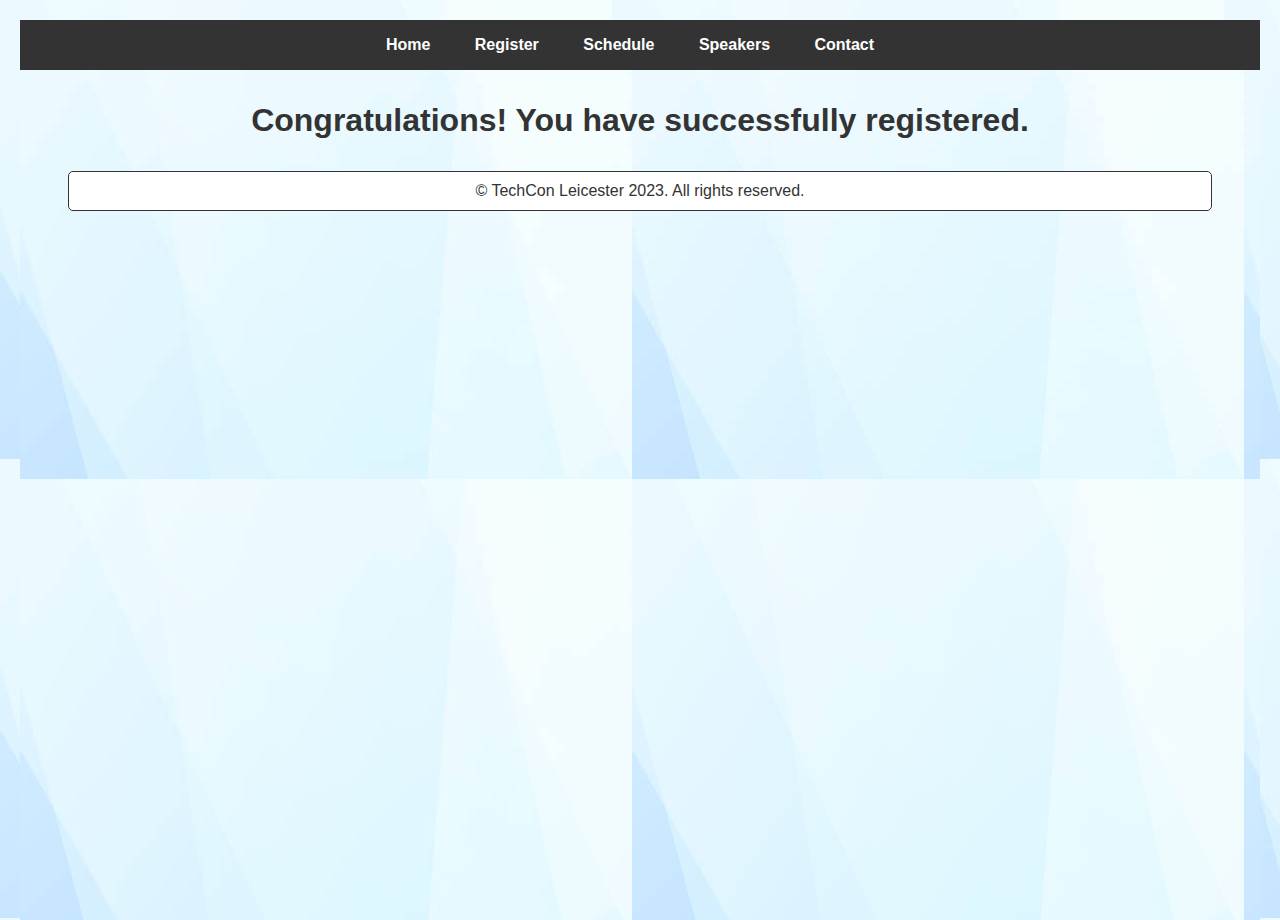
<file: TechCon2023/Website/congratulations.html>
<!DOCTYPE html>
<html lang="en">
<head>
    <meta charset="UTF-8">
    <meta name="viewport" content="width=device-width, initial-scale=1.0">
    <link rel="stylesheet" href="styles.css">
    <script src="validation.js"></script>
    <title>TechCon Leicester 2023 - Congratulations! </title>

</head>
<body>
    <header>
        <nav>
            <ul>
                <li><a href="index.html">Home</a></li>
                <li><a href="register.html">Register</a></li>
                <li><a href="schedule.html">Schedule</a></li>
                <li><a href="speakers.html">Speakers</a></li>
                <li><a href="contact.html">Contact</a></li>
            </ul>
        </nav>
    </header>

<section class="main-content">
        <h1>Congratulations! You have successfully registered.</h1>

        <footer>
            <p>&copy; TechCon Leicester 2023. All rights reserved.</p>
        </footer>
</body>
</html>
</file>
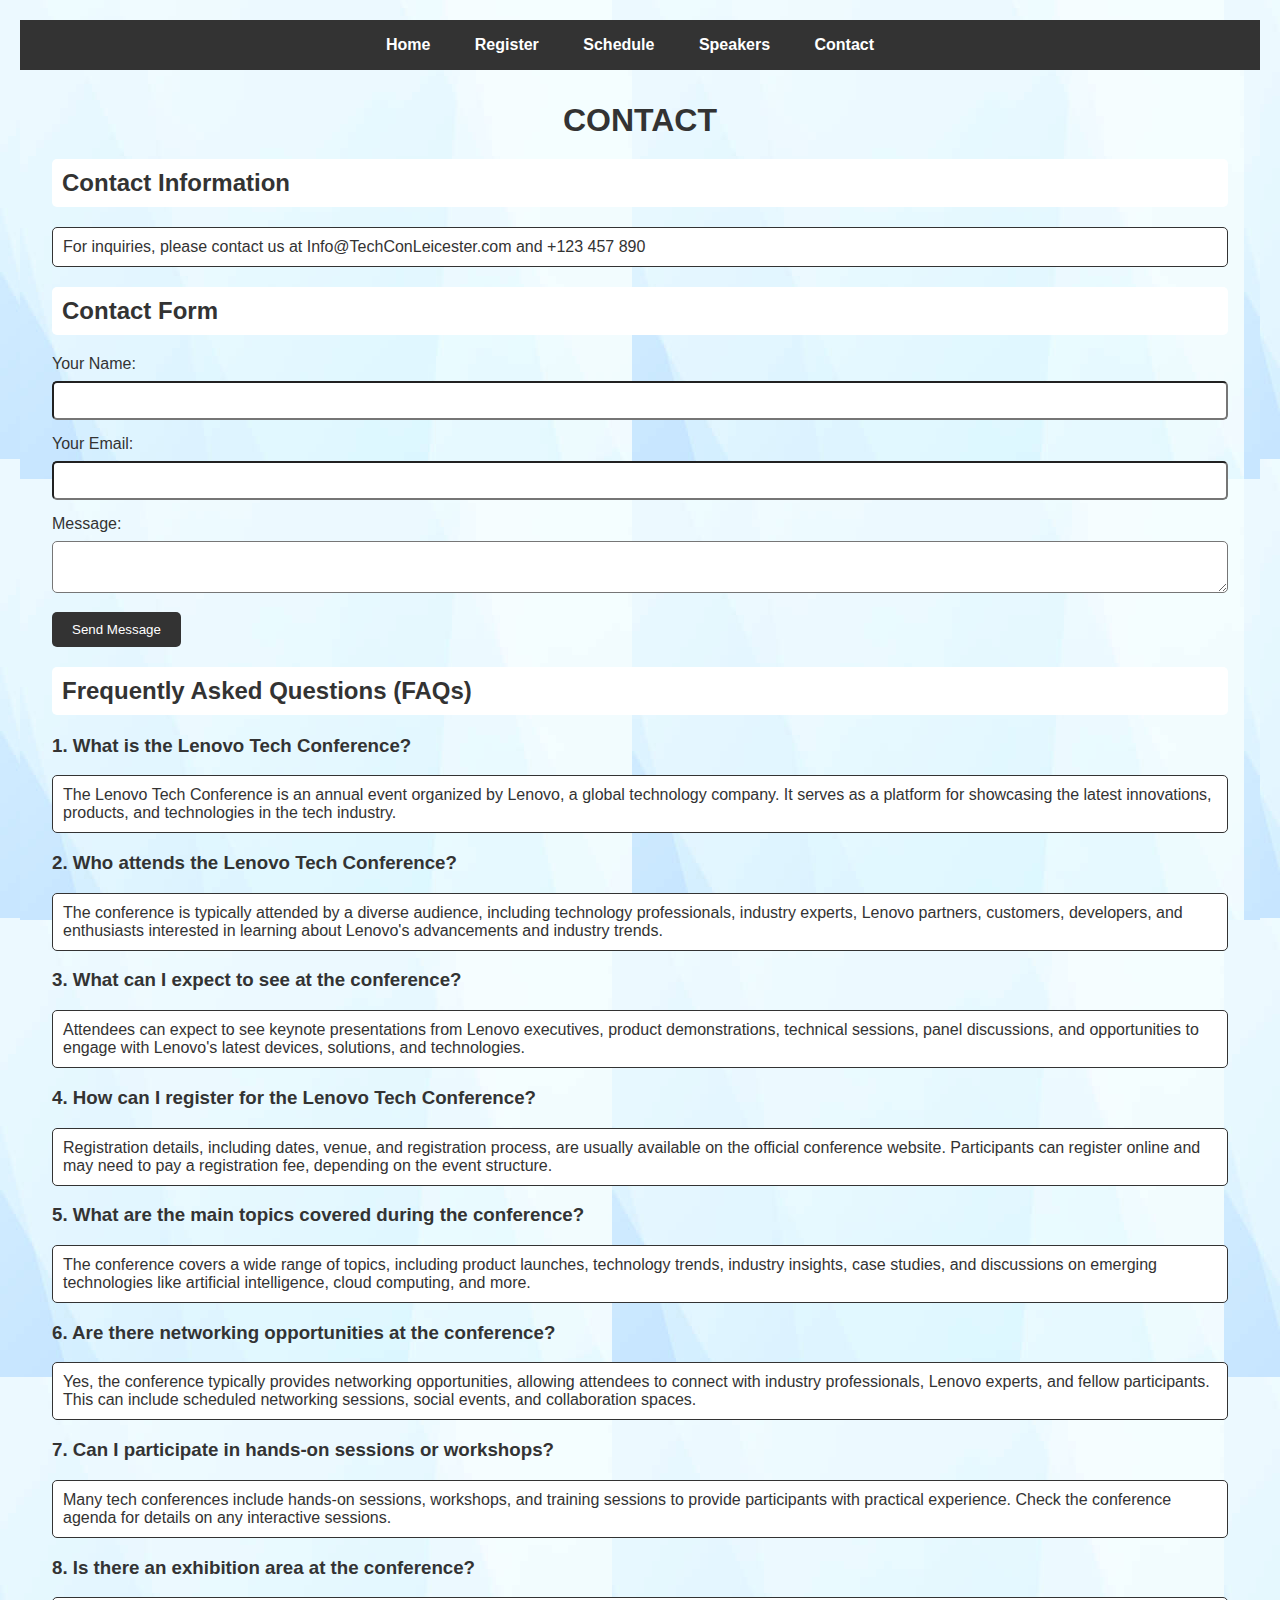
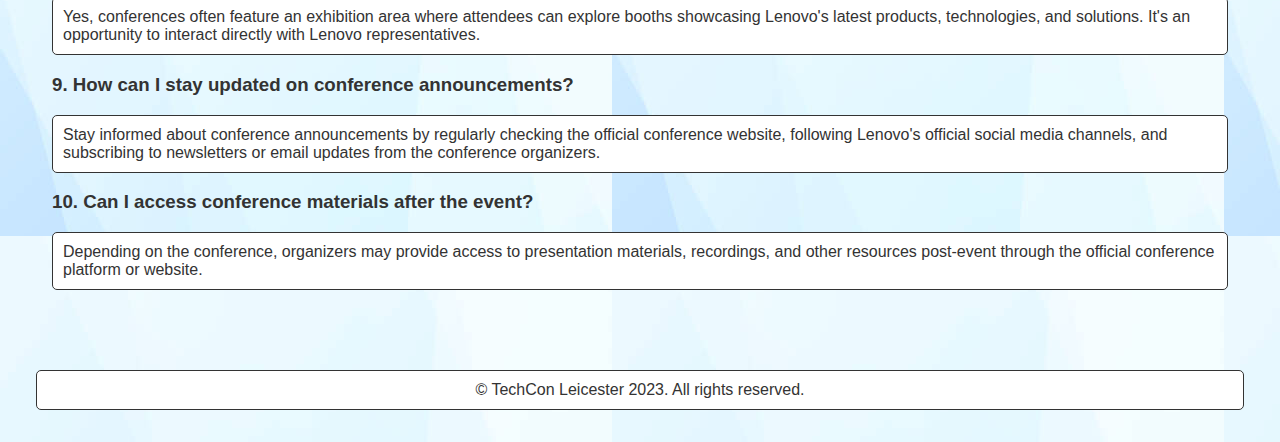
<file: TechCon2023/Website/contact.html>
<!DOCTYPE html>
<html lang="en">
<head>
    <meta charset="UTF-8">
    <meta name="viewport" content="width=device-width, initial-scale=1.0">
    <link rel="stylesheet" href="styles.css">
    <script src="validation.js"></script>
    <title>TechCon 2023 - Contact</title>
    <style>
        @keyframes fadeInUp {
          from {
            opacity: 0;
            transform: translateY(20px);
          }
          to {
            opacity: 1;
            transform: translateY(0);
          }
        }
    
        h1 {
          font-family: 'Arial', sans-serif;
          text-align: center;
          animation: fadeInUp 1s ease-in-out;
        }
      </style>
</head>
<body>
    <header>
        <nav>
            <ul>
                <li><a href="index.html">Home</a></li>
                <li><a href="register.html">Register</a></li>
                <li><a href="schedule.html">Schedule</a></li>
                <li><a href="speakers.html">Speakers</a></li>
                <li><a href="contact.html">Contact</a></li>
            </ul>
        </nav>
    </header>

    <section class="main-content">
        <h1>CONTACT</h1>
        <h2>Contact Information</h2>
        <p>For inquiries, please contact us at Info@TechConLeicester.com and +123 457 890</p>

        <h2>Contact Form</h2>
        <form id="contactform" action="submit_contact.php" method="post">
           
            <label for="name">Your Name:</label>
            <input type="text" id="name" name="name" required>

            <label for="email">Your Email:</label>
            <input type="email" id="email" name="email" required>

            <label for="message">Message:</label>
            <textarea id="message" name="message" required></textarea>

            <button type="send message" id="index.html">Send Message</button>
        </form>
        <h2>Frequently Asked Questions (FAQs)</h2>
    
        <h3>1. What is the Lenovo Tech Conference?</h3>
        <p>The Lenovo Tech Conference is an annual event organized by Lenovo, a global technology company. It serves as a platform for showcasing the latest innovations, products, and technologies in the tech industry.</p>
    
        <h3>2. Who attends the Lenovo Tech Conference?</h3>
        <p>The conference is typically attended by a diverse audience, including technology professionals, industry experts, Lenovo partners, customers, developers, and enthusiasts interested in learning about Lenovo's advancements and industry trends.</p>
    
        <h3>3. What can I expect to see at the conference?</h3>
        <p>Attendees can expect to see keynote presentations from Lenovo executives, product demonstrations, technical sessions, panel discussions, and opportunities to engage with Lenovo's latest devices, solutions, and technologies.</p>
    
        <h3>4. How can I register for the Lenovo Tech Conference?</h3>
        <p>Registration details, including dates, venue, and registration process, are usually available on the official conference website. Participants can register online and may need to pay a registration fee, depending on the event structure.</p>
    
        <h3>5. What are the main topics covered during the conference?</h3>
        <p>The conference covers a wide range of topics, including product launches, technology trends, industry insights, case studies, and discussions on emerging technologies like artificial intelligence, cloud computing, and more.</p>
    
        <h3>6. Are there networking opportunities at the conference?</h3>
        <p>Yes, the conference typically provides networking opportunities, allowing attendees to connect with industry professionals, Lenovo experts, and fellow participants. This can include scheduled networking sessions, social events, and collaboration spaces.</p>
    
        <h3>7. Can I participate in hands-on sessions or workshops?</h3>
        <p>Many tech conferences include hands-on sessions, workshops, and training sessions to provide participants with practical experience. Check the conference agenda for details on any interactive sessions.</p>
    
        <h3>8. Is there an exhibition area at the conference?</h3>
        <p>Yes, conferences often feature an exhibition area where attendees can explore booths showcasing Lenovo's latest products, technologies, and solutions. It's an opportunity to interact directly with Lenovo representatives.</p>
    
        <h3>9. How can I stay updated on conference announcements?</h3>
        <p>Stay informed about conference announcements by regularly checking the official conference website, following Lenovo's official social media channels, and subscribing to newsletters or email updates from the conference organizers.</p>
    
        <h3>10. Can I access conference materials after the event?</h3>
        <p>Depending on the conference, organizers may provide access to presentation materials, recordings, and other resources post-event through the official conference platform or website.</p>

    </section>    
   
    <script>
        // JavaScript code to handle button click and return to home page
        document.getElementById('index.html').addEventListener('click', function() {
            
            window.location.href = 'index.html';
        });
    </script>

    <footer>
        <p>&copy; TechCon Leicester 2023. All rights reserved.</p>
    </footer>

</body>
</html>
</file>
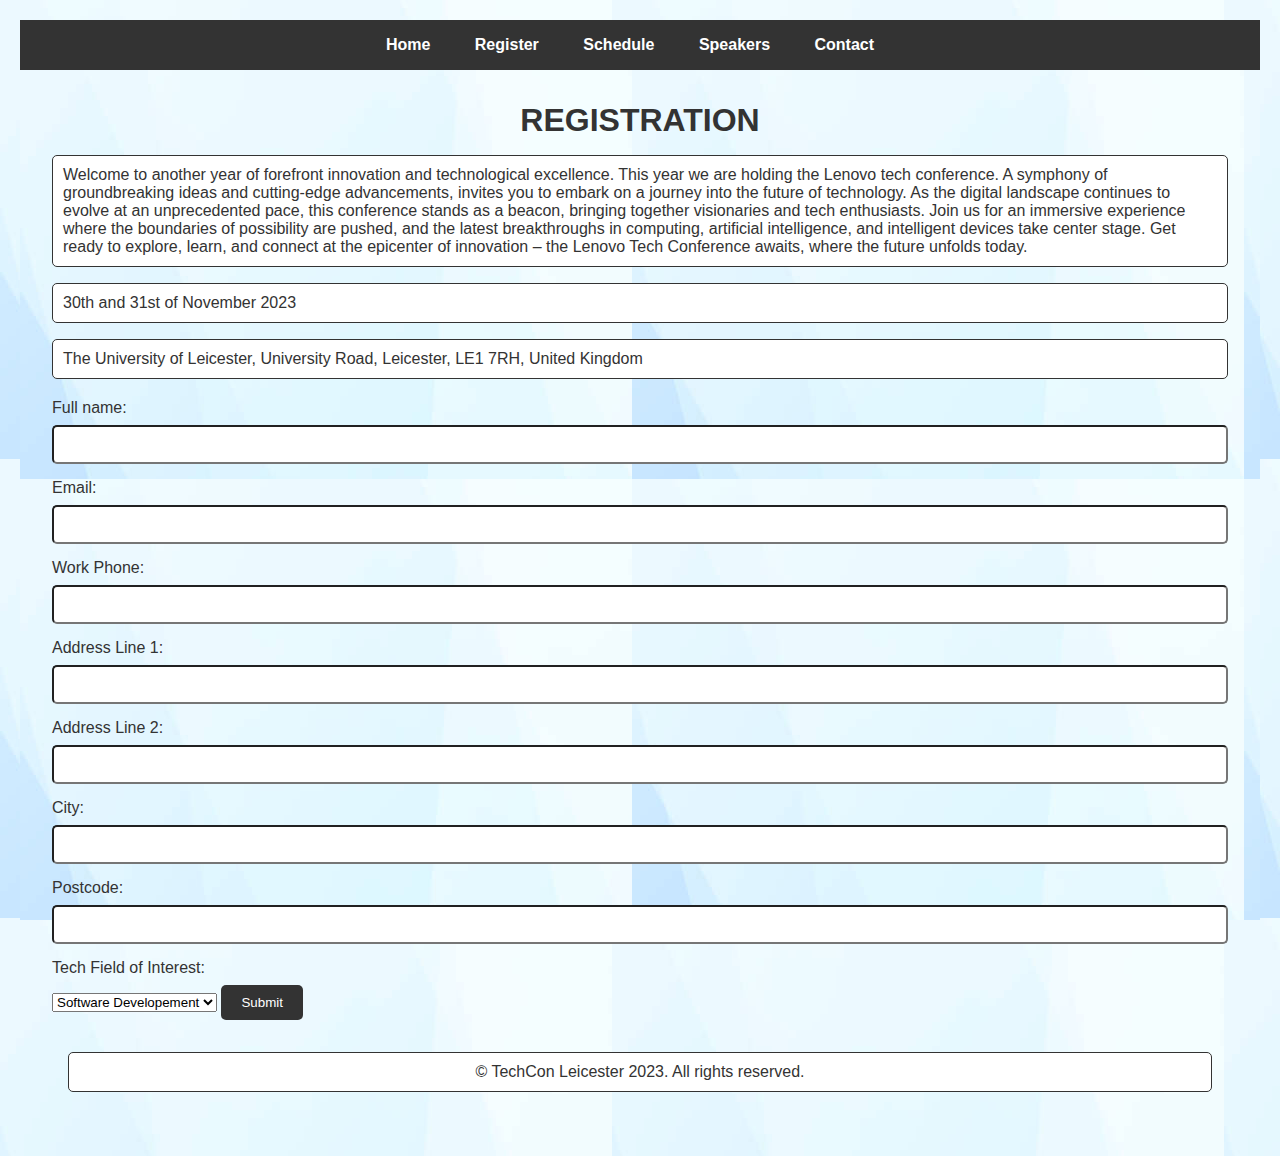
<file: TechCon2023/Website/register.html>
<!DOCTYPE html>
<html lang="en">
<head>
    <!-- linking my htmls with my css and java -->
    <meta charset="UTF-8">
    <meta name="viewport" content="width=device-width, initial-scale=1.0">
    <link rel="stylesheet" href="styles.css">
    <script src="validation.js"></script>
    <title>TechCon Leicester 2023 - Registration</title>
    <style>
        /* makes my titles animated */
        @keyframes fadeInUp {
          from {
            opacity: 0;
            transform: translateY(20px);
          }
          to {
            opacity: 1;
            transform: translateY(0);
          }
        }
    
        h1 {
          font-family: 'Arial', sans-serif;
          text-align: center;
          animation: fadeInUp 1s ease-in-out;
        }
      </style>
</head>
<body>
    <header>
        <nav>
            <ul>
                <li><a href="index.html">Home</a></li>
                <li><a href="register.html">Register</a></li>
                <li><a href="schedule.html">Schedule</a></li>
                <li><a href="speakers.html">Speakers</a></li>
                <li><a href="contact.html">Contact</a></li>
            </ul>
        </nav>
    </header>

    <section class="main-content">
        <h1>REGISTRATION</h1>
        <p>Welcome to another year of forefront innovation and technological excellence. This year we are holding the Lenovo tech conference. A symphony of groundbreaking ideas and cutting-edge advancements, invites you to embark on a journey into the future of technology. As the digital landscape continues to evolve at an unprecedented pace, this conference stands as a beacon, bringing together visionaries and tech enthusiasts. Join us for an immersive experience where the boundaries of possibility are pushed, and the latest breakthroughs in computing, artificial intelligence, and intelligent devices take center stage. Get ready to explore, learn, and connect at the epicenter of innovation – the Lenovo Tech Conference awaits, where the future unfolds today.</p>
        <p>30th and 31st of November 2023 </p>
        <p>The University of Leicester, University Road, Leicester, LE1 7RH, United Kingdom</p>
       <!-- after submit then u go to congratulations page, but now java script not working properly still fixing -->
        <form action="congratulations.html" method="post">
        
            <label for="name">Full name:</label>
            <input type="tsjext" name="name" required>
        
            <label for="email">Email:</label>
            <input type="email" name="email" required>
        
            <label for="number">Work Phone:</label>
            <input type="number" name="number" required>
        
            <label for="address1">Address Line 1:</label>
            <input type="text" name="address1" required>
        
            <label for="address2">Address Line 2:</label>
            <input type="text" name="address2">
        
            <label for="city">City:</label>
            <input type="text" name="city" required>
        
            <label for="postcode">Postcode:</label>
            <input type="text" name="postcode" required>
        
            <label for="fields">Tech Field of Interest:</label>
            <select name="fields" id="fields">
                <option value="Software Developement">Software Developement</option>
                <option value="Machine Learning">Machine Learning</option>
                <option value="Artificial Intelligence">Artificial Intelligence</option>
                <option value="Cyber Security">Cyber Security</option>
            </select>
            
            <button type="submit" onclick="window.location.href='congratulations.html'">Submit</button>
    
        </form>
       
        <footer>
            <p>&copy; TechCon Leicester 2023. All rights reserved.</p>
        </footer>
        <script>
            // JavaScript code to handle button click and go to congratulations page
            document.getElementById('congratulations.html').addEventListener('click', function() {
                
                window.location.href = 'congratulations.html';
            });
        </script>
</body>
</html>
</file>
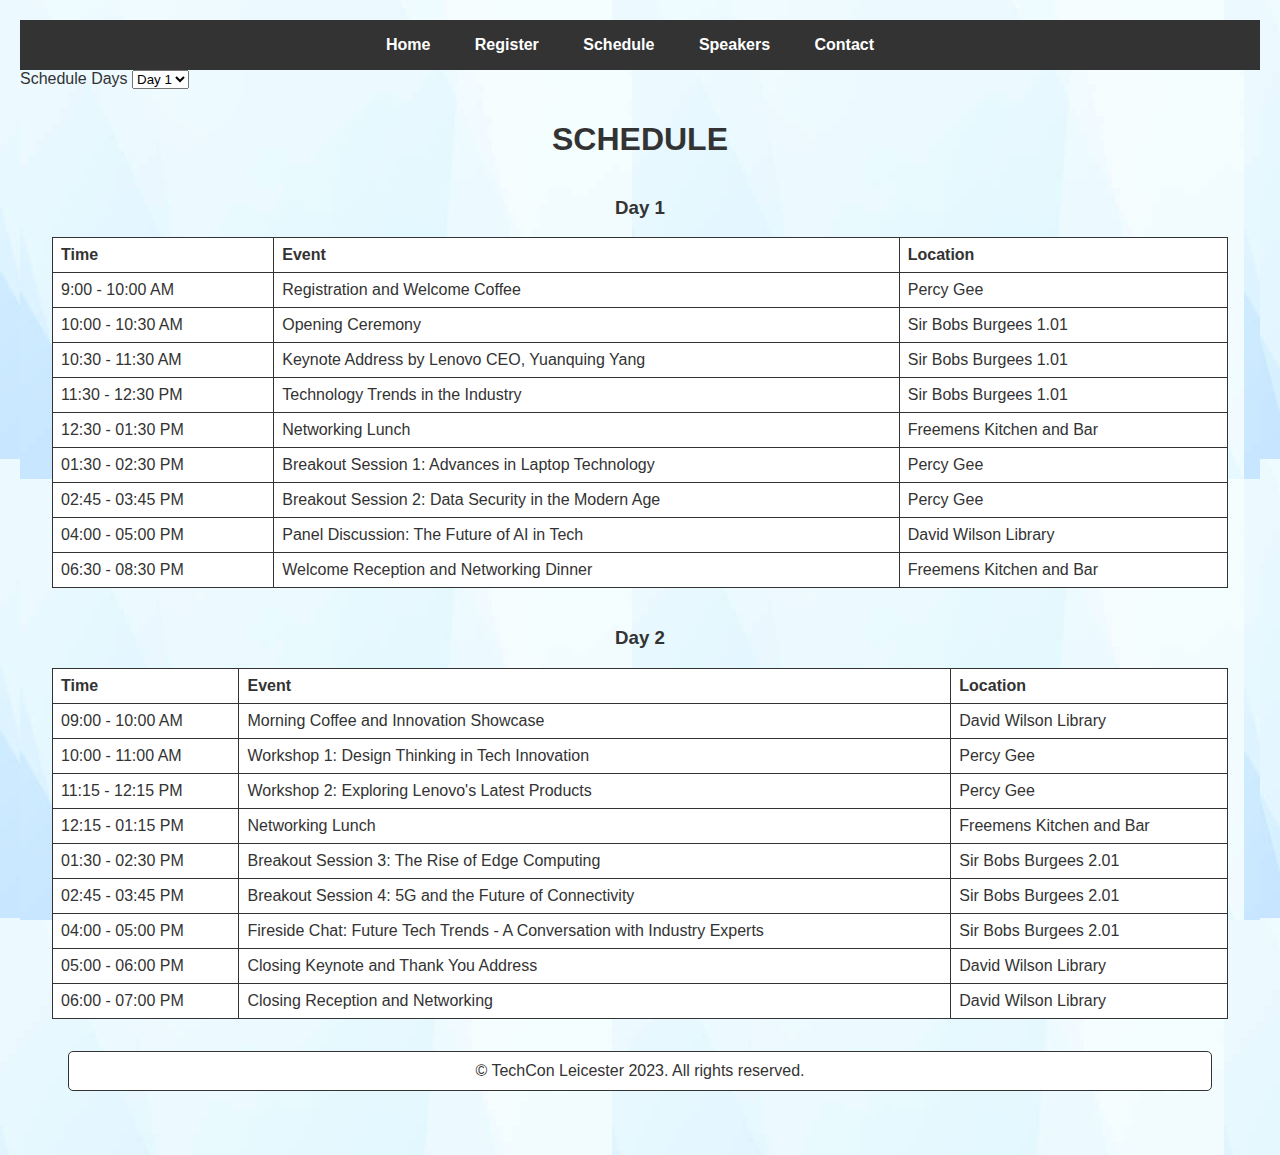
<file: TechCon2023/Website/schedule.html>
<!DOCTYPE html>
<html lang="en">
<head>
    <meta charset="UTF-8">
    <meta name="viewport" content="width=device-width, initial-scale=1.0">
    <link rel="stylesheet" href="styles.css">
    <title>TechCon 2023 - Schedule</title>
    <style>
        @keyframes fadeInUp {
          from {
            opacity: 0;
            transform: translateY(20px);
          }
          to {
            opacity: 1;
            transform: translateY(0);
          }
        }
    
        h1 {
          font-family: 'Arial', sans-serif;
          text-align: center;
          animation: fadeInUp 1s ease-in-out;
        }
      </style>
</head>
<body>
    <header>
        <nav>
            <ul>
                <li><a href="index.html">Home</a></li>
                <li><a href="register.html">Register</a></li>
                <li><a href="schedule.html">Schedule</a></li>
                <li><a href="speakers.html">Speakers</a></li>
                <li><a href="contact.html">Contact</a></li>
            </ul>
        </nav>
    </header>
    <!-- allows me to choose which day to view -->
    <label for="daySelector"> Schedule Days </label>
    <select id="daySelector" onchange="filterSchedule()">
        <option value="day 1">Day 1</option>
        <option value="day 2">Day 2</option>
    </select>

    <section class="main-content">
       <h1>SCHEDULE</h1>
        <!-- Schedule table goes here -->
        <table id="Day_1">
            <caption><h3>Day 1</h3></caption>
            <thead>
                <tr>
                    <th>Time</th>
                    <th>Event</th>
                    <th>Location</th>
                </tr>
            </thead>
            <tbody>
                <!-- Day 1 -->
                <tr>
                    <td>9:00 - 10:00 AM</td>
                    <td>Registration and Welcome Coffee</td>
                    <td>Percy Gee</td>
                </tr>
                <tr>
                    <td>10:00 - 10:30 AM</td>
                    <td>Opening Ceremony</td>
                    <td>Sir Bobs Burgees 1.01</td>
                </tr>
                <tr>
                    <td>10:30 - 11:30 AM</td>
                    <td>Keynote Address by Lenovo CEO, Yuanquing Yang</td>
                    <td>Sir Bobs Burgees 1.01</td>
                </tr>
                <tr>
                    <td>11:30 - 12:30 PM</td>
                    <td>Technology Trends in the Industry</td>
                    <td>Sir Bobs Burgees 1.01</td>
                </tr>
                <tr>
                    <td>12:30 - 01:30 PM</td>
                    <td>Networking Lunch</td>
                    <td>Freemens Kitchen and Bar</td>
                </tr>
        
                <!-- Day 1 - Technical Tracks -->
                <tr>
                    <td>01:30 - 02:30 PM</td>
                    <td>Breakout Session 1: Advances in Laptop Technology</td>
                    <td>Percy Gee</td>
                </tr>
                <tr>
                    <td>02:45 - 03:45 PM</td>
                    <td>Breakout Session 2: Data Security in the Modern Age</td>
                    <td>Percy Gee</td>
                </tr>
                <tr>
                    <td>04:00 - 05:00 PM</td>
                    <td>Panel Discussion: The Future of AI in Tech</td>
                    <td>David Wilson Library</td>
                </tr>
        
                <!-- Day 1 - Evening Networking Event -->
                <tr>
                    <td>06:30 - 08:30 PM</td>
                    <td>Welcome Reception and Networking Dinner</td>
                    <td>Freemens Kitchen and Bar</td>
                </tr>
        </tbody>
    </table>

    <table id="Day_2">
            <caption><h3>Day 2</h3></caption>
            <thead>
                <tr>
                    <th>Time</th>
                    <th>Event</th>
                    <th>Location</th>
                </tr>
            </thead>
            <tbody>
                <!-- Day 2 - Innovation Showcase and Workshops -->
                <tr>
                    <td>09:00 - 10:00 AM</td>
                    <td>Morning Coffee and Innovation Showcase</td>
                    <td>David Wilson Library</td>
                </tr>
                <tr>
                    <td>10:00 - 11:00 AM</td>
                    <td>Workshop 1: Design Thinking in Tech Innovation</td>
                    <td>Percy Gee</td>
                </tr>
                <tr>
                    <td>11:15 - 12:15 PM</td>
                    <td>Workshop 2: Exploring Lenovo's Latest Products</td>
                    <td>Percy Gee</td>
                </tr>
                <tr>
                    <td>12:15 - 01:15 PM</td>
                    <td>Networking Lunch</td>
                    <td>Freemens Kitchen and Bar</td>
                </tr>
        
                <!-- Day 2 - Emerging Technologies -->
                <tr>
                    <td>01:30 - 02:30 PM</td>
                    <td>Breakout Session 3: The Rise of Edge Computing</td>
                    <td>Sir Bobs Burgees 2.01</td>
                </tr>
                <tr>
                    <td>02:45 - 03:45 PM</td>
                    <td>Breakout Session 4: 5G and the Future of Connectivity</td>
                    <td>Sir Bobs Burgees 2.01</td>
                </tr>
                <tr>
                    <td>04:00 - 05:00 PM</td>
                    <td>Fireside Chat: Future Tech Trends - A Conversation with Industry Experts</td>
                    <td>Sir Bobs Burgees 2.01</td>
                </tr>
        
                <!-- Day 2 - Closing Ceremony -->
                <tr>
                    <td>05:00 - 06:00 PM</td>
                    <td>Closing Keynote and Thank You Address</td>
                    <td>David Wilson Library</td>
                </tr>
                <tr>
                    <td>06:00 - 07:00 PM</td>
                    <td>Closing Reception and Networking</td>
                    <td>David Wilson Library</td>
                </tr>
        </tbody>
    </table>

    <!--Enabling me to select different activities happening during the event -->
   <script>
    function filterSchedule() {
        var selectedDay = document.getElementById("daySelector").value;

        document.getElementById("Day_1").style.display = "none";
        document.getElementById("Day_2").style.display = "none";

        if (selectedDay == "day 1") {
            document.getElementById("Day_1").style.display = "table";
        } else if (selectedDay == "day 2") {
            document.getElementById("Day_2").style.display = "table";
        } else {
            document.getElementById("Day_1").style.display = "table";
            document.getElementById("Day_2").style.display = "table";
        }
    }
</script>

<footer>
    <p>&copy; TechCon Leicester 2023. All rights reserved.</p>
</footer>

</body>
</html>
</file>
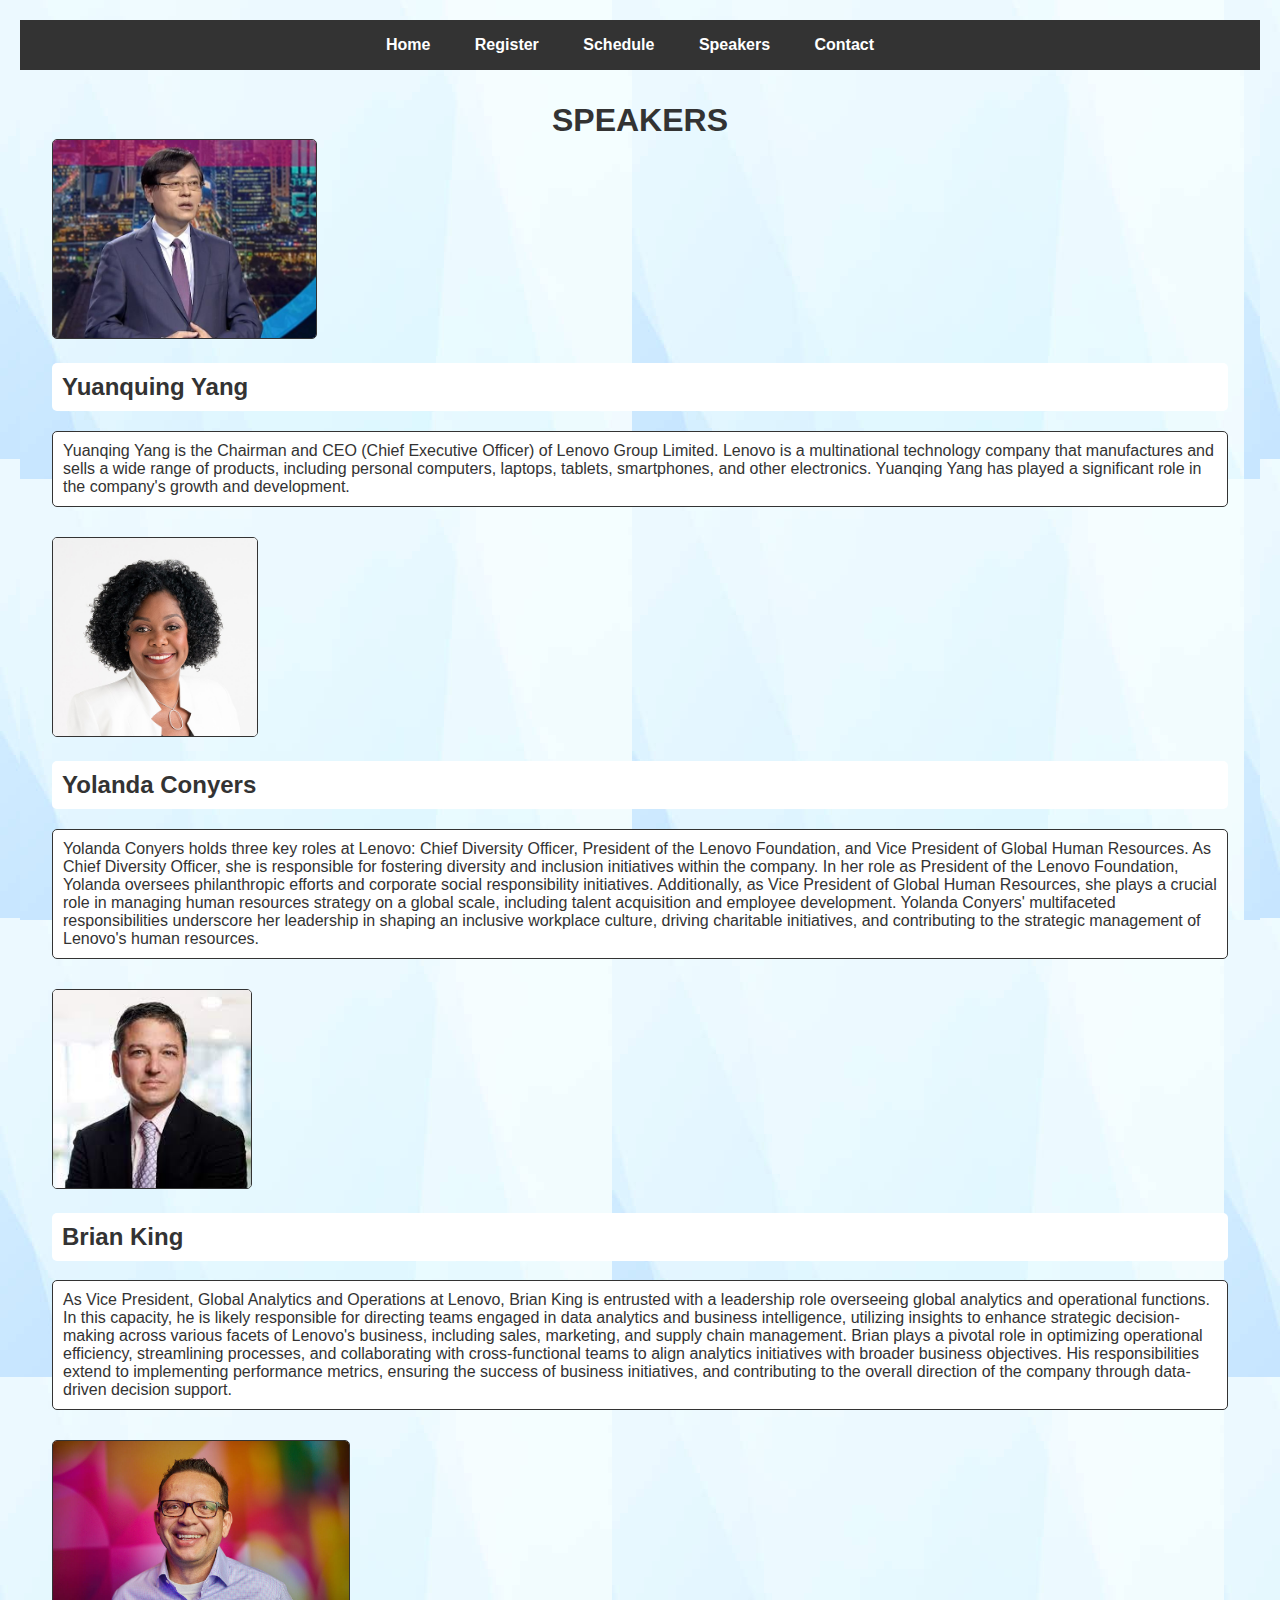
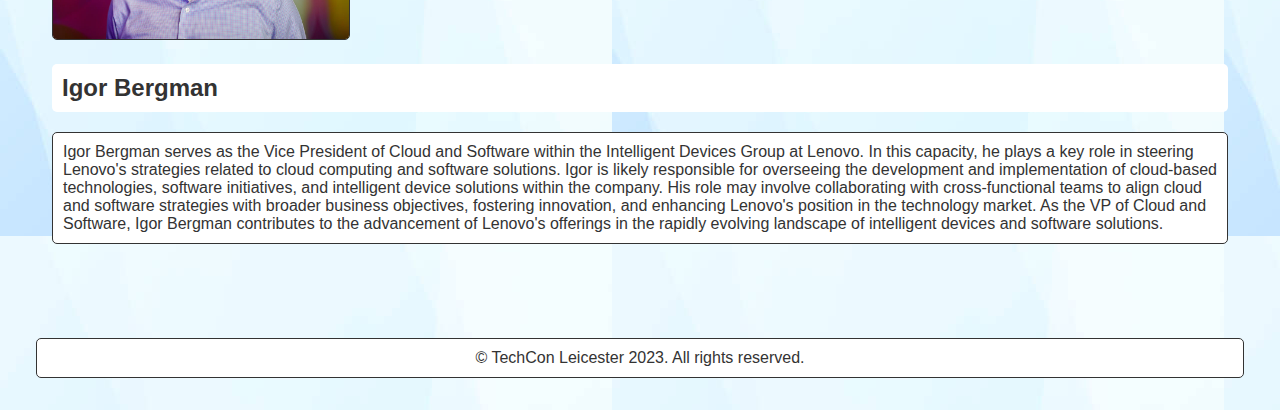
<file: TechCon2023/Website/speakers.html>
<!DOCTYPE html>
<html lang="en">
<head>
    <meta charset="UTF-8">
    <meta name="viewport" content="width=device-width, initial-scale=1.0">
    <link rel="stylesheet" href="styles.css">
    <title>TechCon 2023 - Speakers</title>
    <style>
        @keyframes fadeInUp {
          from {
            opacity: 0;
            transform: translateY(20px);
          }
          to {
            opacity: 1;
            transform: translateY(0);
          }
        }
    
        h1 {
          font-family: 'Arial', sans-serif;
          text-align: center;
          animation: fadeInUp 1s ease-in-out;
        }
      </style>
</head>
<body>
    <header>
        <nav>
            <ul>
                <li><a href="index.html">Home</a></li>
                <li><a href="register.html">Register</a></li>
                <li><a href="schedule.html">Schedule</a></li>
                <li><a href="speakers.html">Speakers</a></li>
                <li><a href="contact.html">Contact</a></li>
            </ul>
        </nav>
    </header>

<section class="main-content">
        <h1>SPEAKERS</h1>
        <!-- lenevo team  -->
        <div class="speaker">
            <img src = "Images/slide1-yang-yuanqing.jpeg" alt = "yang">                 
            <h2>Yuanquing Yang</h2>
            <p>Yuanqing Yang is the Chairman and CEO (Chief Executive Officer) of Lenovo Group Limited. Lenovo is a multinational technology company that manufactures and sells a wide range of products, including personal computers, laptops, tablets, smartphones, and other electronics. Yuanqing Yang has played a significant role in the company's growth and development.</p>
        </div>
        <div class="speaker">
            <img src="Images\yolanda-conyers-low-res-500x485.jpg" alt="Yolanda Conyers">
            <h2>Yolanda Conyers</h2>
            <p>Yolanda Conyers holds three key roles at Lenovo: Chief Diversity Officer, President of the Lenovo Foundation, and Vice President of Global Human Resources. As Chief Diversity Officer, she is responsible for fostering diversity and inclusion initiatives within the company. In her role as President of the Lenovo Foundation, Yolanda oversees philanthropic efforts and corporate social responsibility initiatives. Additionally, as Vice President of Global Human Resources, she plays a crucial role in managing human resources strategy on a global scale, including talent acquisition and employee development. Yolanda Conyers' multifaceted responsibilities underscore her leadership in shaping an inclusive workplace culture, driving charitable initiatives, and contributing to the strategic management of Lenovo's human resources.</p>
        </div>
        <div class="speaker">
            <img src="Images\brian.jpg" alt="Brian King">
            <h2>Brian King</h2>
            <p>As Vice President, Global Analytics and Operations at Lenovo, Brian King is entrusted with a leadership role overseeing global analytics and operational functions. In this capacity, he is likely responsible for directing teams engaged in data analytics and business intelligence, utilizing insights to enhance strategic decision-making across various facets of Lenovo's business, including sales, marketing, and supply chain management. Brian plays a pivotal role in optimizing operational efficiency, streamlining processes, and collaborating with cross-functional teams to align analytics initiatives with broader business objectives. His responsibilities extend to implementing performance metrics, ensuring the success of business initiatives, and contributing to the overall direction of the company through data-driven decision support.</p>
        </div>
        <div class="speaker">
            <img src="Images/Igor bergman.jpg" alt="Igor Bergman">
            <h2>Igor Bergman</h2>
            <p>Igor Bergman serves as the Vice President of Cloud and Software within the Intelligent Devices Group at Lenovo. In this capacity, he plays a key role in steering Lenovo's strategies related to cloud computing and software solutions. Igor is likely responsible for overseeing the development and implementation of cloud-based technologies, software initiatives, and intelligent device solutions within the company. His role may involve collaborating with cross-functional teams to align cloud and software strategies with broader business objectives, fostering innovation, and enhancing Lenovo's position in the technology market. As the VP of Cloud and Software, Igor Bergman contributes to the advancement of Lenovo's offerings in the rapidly evolving landscape of intelligent devices and software solutions.</p>
        </div>
  </section>

  <footer>
    <p>&copy; TechCon Leicester 2023. All rights reserved.</p>
</footer>

</body>
</html>
</file>
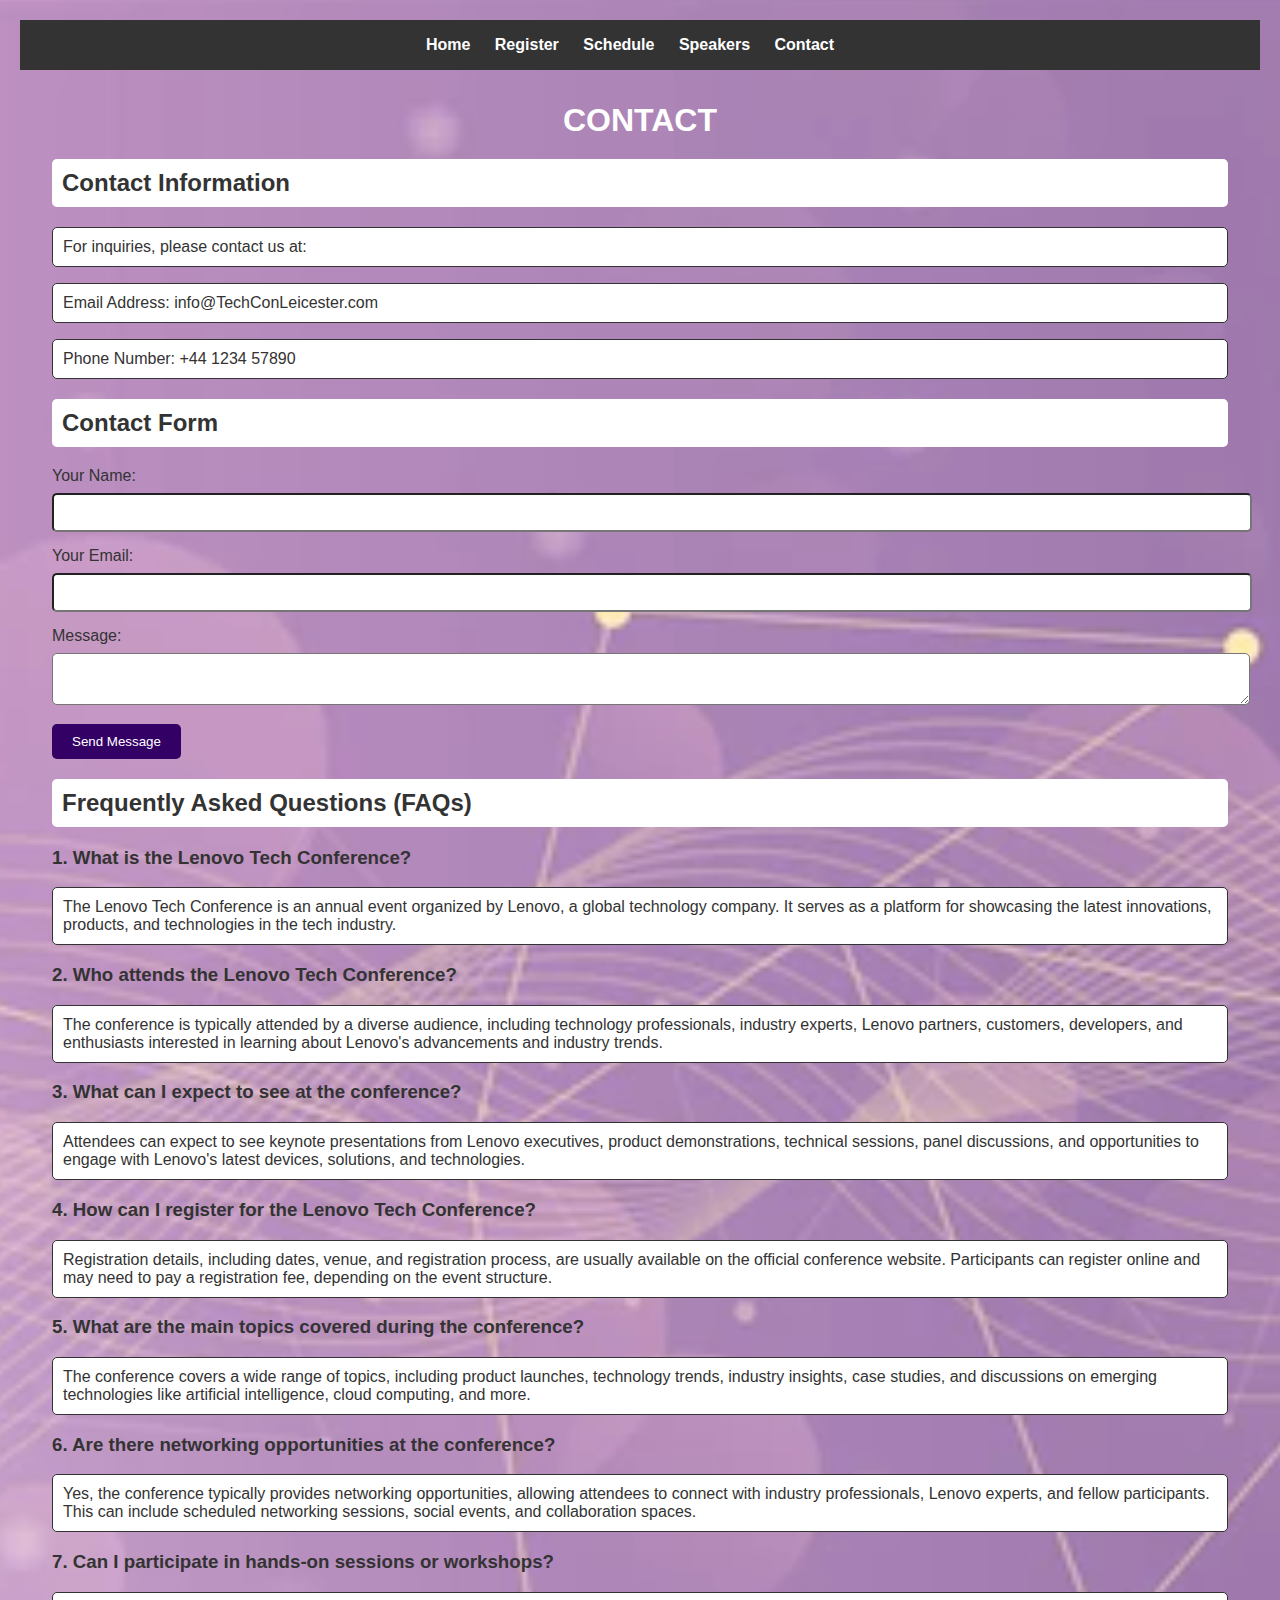
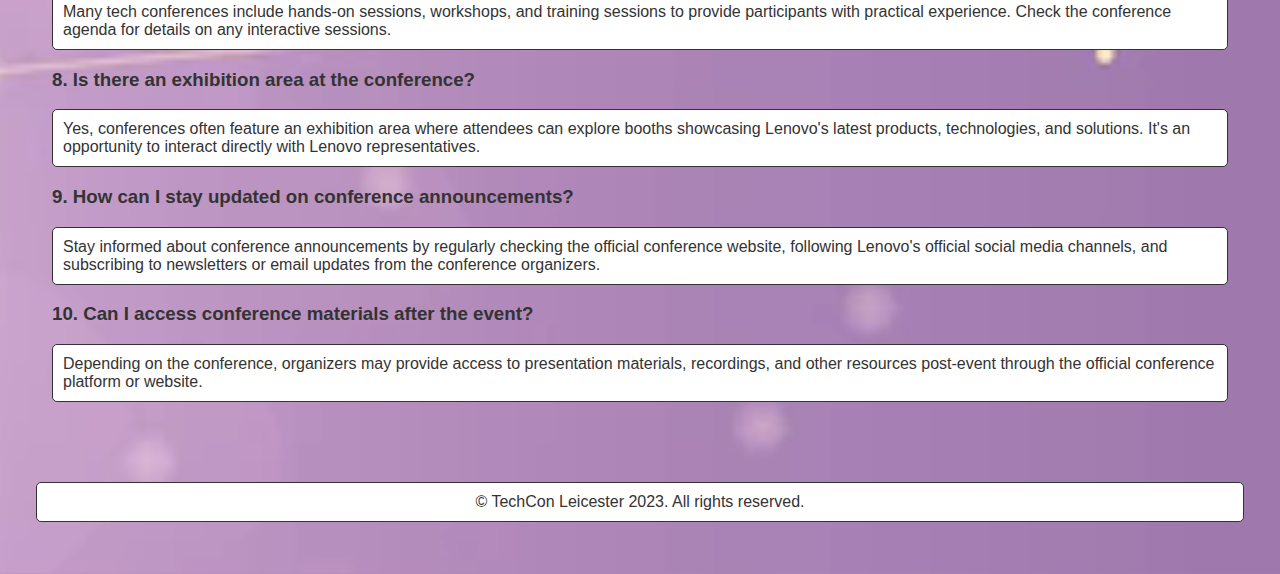
<file: TechCon2023/Website/Images/Website/contact.html>
<!DOCTYPE html>
<html lang="en">
<head>
    <meta charset="UTF-8">
    <meta name="viewport" content="width=device-width, initial-scale=1.0">
    <link rel="stylesheet" href="styles.css">
    <title>TechCon 2023 - Contact</title>
</head>
<body>
    <header>
        <nav>
            <ul>
                <li><a href="index.html">Home</a></li>
                <li><a href="register.html">Register</a></li>
                <li><a href="schedule.html">Schedule</a></li>
                <li><a href="speakers.html">Speakers</a></li>
                <li><a href="contact.html">Contact</a></li>
            </ul>
        </nav>
    </header>

    <section class="main-content">
        <h1>CONTACT</h1>
        <h2>Contact Information</h2>
        <p>For inquiries, please contact us at:</p>
        <p>Email Address: info@TechConLeicester.com</p>
        <p>Phone Number: +44 1234 57890</p>

        <h2>Contact Form</h2>
        <form id="contactForm" action="submit_contact.php" method="post">
            <!-- Contact form fields go here -->
            <label for="name">Your Name:</label>
            <input type="text" id="name" name="name" required>

            <label for="email">Your Email:</label>
            <input type="email" id="email" name="email" required>

            <label for="message">Message:</label>
            <textarea id="message" name="message" required></textarea>

            <button type="submit">Send Message</button>
        </form>
        <h2>Frequently Asked Questions (FAQs)</h2>
    
        <h3>1. What is the Lenovo Tech Conference?</h3>
        <p>The Lenovo Tech Conference is an annual event organized by Lenovo, a global technology company. It serves as a platform for showcasing the latest innovations, products, and technologies in the tech industry.</p>
    
        <h3>2. Who attends the Lenovo Tech Conference?</h3>
        <p>The conference is typically attended by a diverse audience, including technology professionals, industry experts, Lenovo partners, customers, developers, and enthusiasts interested in learning about Lenovo's advancements and industry trends.</p>
    
        <h3>3. What can I expect to see at the conference?</h3>
        <p>Attendees can expect to see keynote presentations from Lenovo executives, product demonstrations, technical sessions, panel discussions, and opportunities to engage with Lenovo's latest devices, solutions, and technologies.</p>
    
        <h3>4. How can I register for the Lenovo Tech Conference?</h3>
        <p>Registration details, including dates, venue, and registration process, are usually available on the official conference website. Participants can register online and may need to pay a registration fee, depending on the event structure.</p>
    
        <h3>5. What are the main topics covered during the conference?</h3>
        <p>The conference covers a wide range of topics, including product launches, technology trends, industry insights, case studies, and discussions on emerging technologies like artificial intelligence, cloud computing, and more.</p>
    
        <h3>6. Are there networking opportunities at the conference?</h3>
        <p>Yes, the conference typically provides networking opportunities, allowing attendees to connect with industry professionals, Lenovo experts, and fellow participants. This can include scheduled networking sessions, social events, and collaboration spaces.</p>
    
        <h3>7. Can I participate in hands-on sessions or workshops?</h3>
        <p>Many tech conferences include hands-on sessions, workshops, and training sessions to provide participants with practical experience. Check the conference agenda for details on any interactive sessions.</p>
    
        <h3>8. Is there an exhibition area at the conference?</h3>
        <p>Yes, conferences often feature an exhibition area where attendees can explore booths showcasing Lenovo's latest products, technologies, and solutions. It's an opportunity to interact directly with Lenovo representatives.</p>
    
        <h3>9. How can I stay updated on conference announcements?</h3>
        <p>Stay informed about conference announcements by regularly checking the official conference website, following Lenovo's official social media channels, and subscribing to newsletters or email updates from the conference organizers.</p>
    
        <h3>10. Can I access conference materials after the event?</h3>
        <p>Depending on the conference, organizers may provide access to presentation materials, recordings, and other resources post-event through the official conference platform or website.</p>

    </section>

    <footer>
        <p>&copy; TechCon Leicester 2023. All rights reserved.</p>
    </footer>

</body>
</html>
</file>
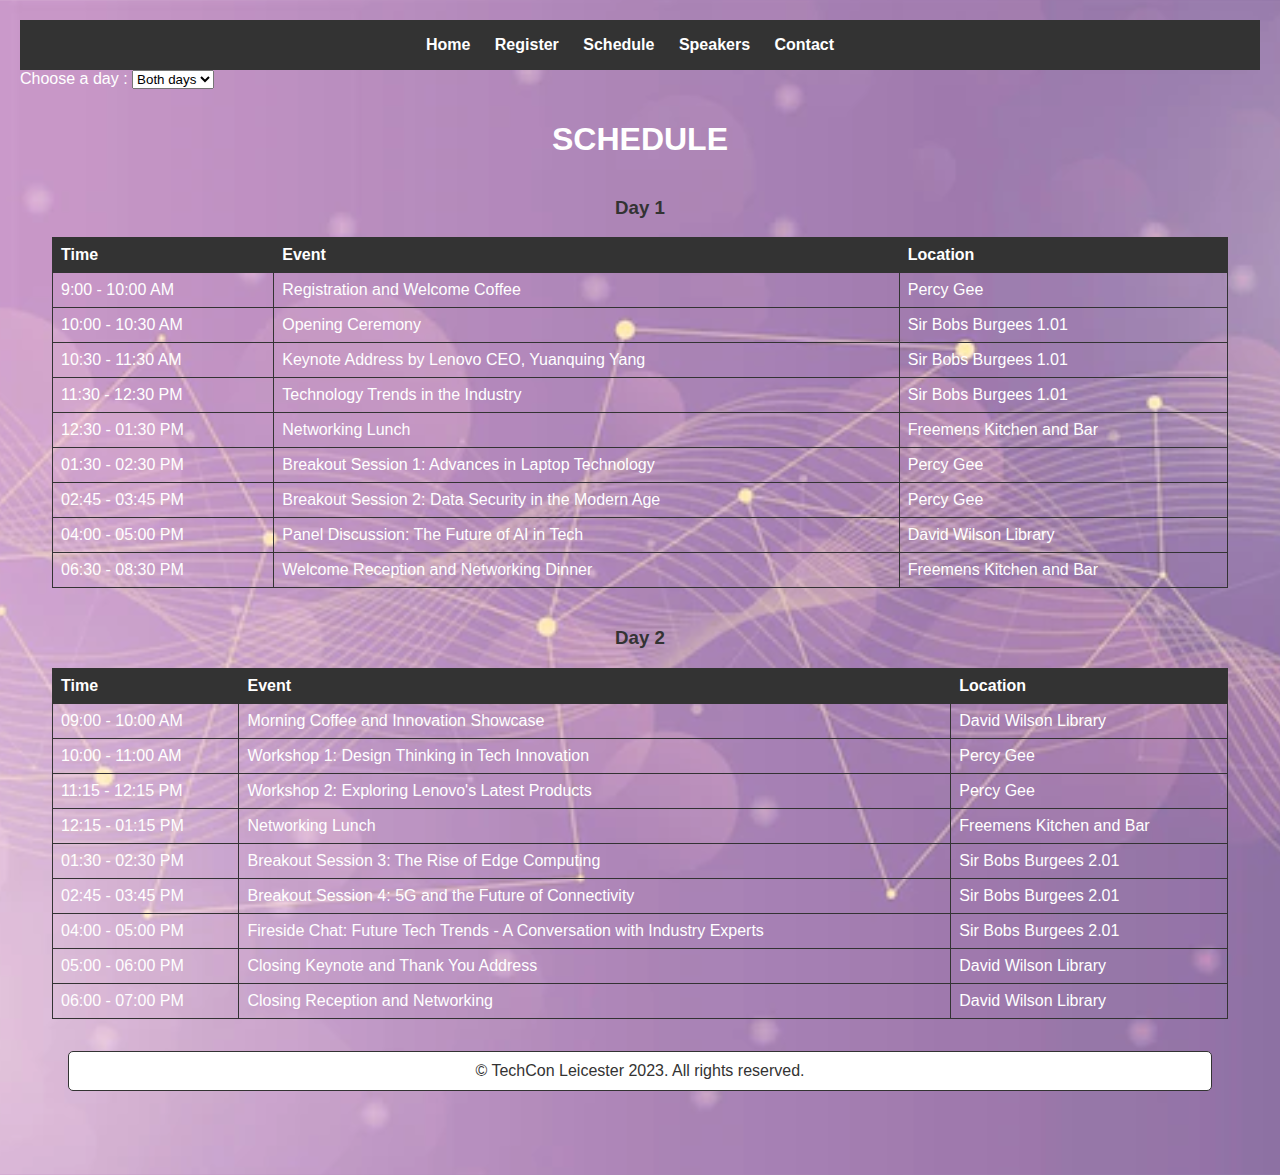
<file: TechCon2023/Website/Images/Website/schedule.html>
<!DOCTYPE html>
<html lang="en">
<head>
    <meta charset="UTF-8">
    <meta name="viewport" content="width=device-width, initial-scale=1.0">
    <link rel="stylesheet" href="styles.css">
    <title>TechCon 2023 - Schedule</title>
</head>
<body>
    <header>
        <nav>
            <ul>
                <li><a href="index.html">Home</a></li>
                <li><a href="register.html">Register</a></li>
                <li><a href="schedule.html">Schedule</a></li>
                <li><a href="speakers.html">Speakers</a></li>
                <li><a href="contact.html">Contact</a></li>
            </ul>
        </nav>
    </header>
    <label for="daySelector"> Choose a day :</label>
    <select id="daySelector" onchange="filterSchedule()">
        <option value="all">Both days</option>
        <option value="day 1">Day 1</option>
        <option value="day 2">Day 2</option>
    </select>

    <section class="main-content">
       <h1>SCHEDULE</h1>
        <!-- Schedule table goes here -->
        <table id="Day_1">
            <caption><h3>Day 1</h3></caption>
            <thead>
                <tr>
                    <th>Time</th>
                    <th>Event</th>
                    <th>Location</th>
                </tr>
            </thead>
            <tbody>
                <!-- Day 1 -->
                <tr>
                    <td>9:00 - 10:00 AM</td>
                    <td>Registration and Welcome Coffee</td>
                    <td>Percy Gee</td>
                </tr>
                <tr>
                    <td>10:00 - 10:30 AM</td>
                    <td>Opening Ceremony</td>
                    <td>Sir Bobs Burgees 1.01</td>
                </tr>
                <tr>
                    <td>10:30 - 11:30 AM</td>
                    <td>Keynote Address by Lenovo CEO, Yuanquing Yang</td>
                    <td>Sir Bobs Burgees 1.01</td>
                </tr>
                <tr>
                    <td>11:30 - 12:30 PM</td>
                    <td>Technology Trends in the Industry</td>
                    <td>Sir Bobs Burgees 1.01</td>
                </tr>
                <tr>
                    <td>12:30 - 01:30 PM</td>
                    <td>Networking Lunch</td>
                    <td>Freemens Kitchen and Bar</td>
                </tr>
        
                <!-- Day 1 - Technical Tracks -->
                <tr>
                    <td>01:30 - 02:30 PM</td>
                    <td>Breakout Session 1: Advances in Laptop Technology</td>
                    <td>Percy Gee</td>
                </tr>
                <tr>
                    <td>02:45 - 03:45 PM</td>
                    <td>Breakout Session 2: Data Security in the Modern Age</td>
                    <td>Percy Gee</td>
                </tr>
                <tr>
                    <td>04:00 - 05:00 PM</td>
                    <td>Panel Discussion: The Future of AI in Tech</td>
                    <td>David Wilson Library</td>
                </tr>
        
                <!-- Day 1 - Evening Networking Event -->
                <tr>
                    <td>06:30 - 08:30 PM</td>
                    <td>Welcome Reception and Networking Dinner</td>
                    <td>Freemens Kitchen and Bar</td>
                </tr>
        </tbody>
    </table>

    <table id="Day_2">
            <caption><h3>Day 2</h3></caption>
            <thead>
                <tr>
                    <th>Time</th>
                    <th>Event</th>
                    <th>Location</th>
                </tr>
            </thead>
            <tbody>
                <!-- Day 2 - Innovation Showcase and Workshops -->
                <tr>
                    <td>09:00 - 10:00 AM</td>
                    <td>Morning Coffee and Innovation Showcase</td>
                    <td>David Wilson Library</td>
                </tr>
                <tr>
                    <td>10:00 - 11:00 AM</td>
                    <td>Workshop 1: Design Thinking in Tech Innovation</td>
                    <td>Percy Gee</td>
                </tr>
                <tr>
                    <td>11:15 - 12:15 PM</td>
                    <td>Workshop 2: Exploring Lenovo's Latest Products</td>
                    <td>Percy Gee</td>
                </tr>
                <tr>
                    <td>12:15 - 01:15 PM</td>
                    <td>Networking Lunch</td>
                    <td>Freemens Kitchen and Bar</td>
                </tr>
        
                <!-- Day 2 - Emerging Technologies -->
                <tr>
                    <td>01:30 - 02:30 PM</td>
                    <td>Breakout Session 3: The Rise of Edge Computing</td>
                    <td>Sir Bobs Burgees 2.01</td>
                </tr>
                <tr>
                    <td>02:45 - 03:45 PM</td>
                    <td>Breakout Session 4: 5G and the Future of Connectivity</td>
                    <td>Sir Bobs Burgees 2.01</td>
                </tr>
                <tr>
                    <td>04:00 - 05:00 PM</td>
                    <td>Fireside Chat: Future Tech Trends - A Conversation with Industry Experts</td>
                    <td>Sir Bobs Burgees 2.01</td>
                </tr>
        
                <!-- Day 2 - Closing Ceremony -->
                <tr>
                    <td>05:00 - 06:00 PM</td>
                    <td>Closing Keynote and Thank You Address</td>
                    <td>David Wilson Library</td>
                </tr>
                <tr>
                    <td>06:00 - 07:00 PM</td>
                    <td>Closing Reception and Networking</td>
                    <td>David Wilson Library</td>
                </tr>
        </tbody>
    </table>

    <!--Enabling the user to select different activities happening during the event -->
   <script>
    function filterSchedule() {
        var selectedDay = document.getElementById("daySelector").value;

        document.getElementById("Day_1").style.display = "none";
        document.getElementById("Day_2").style.display = "none";

        if (selectedDay == "day 1") {
            document.getElementById("Day_1").style.display = "table";
        } else if (selectedDay == "day 2") {
            document.getElementById("Day_2").style.display = "table";
        } else {
            document.getElementById("Day_1").style.display = "table";
            document.getElementById("Day_2").style.display = "table";
        }
    }
</script>

<footer>
    <p>&copy; TechCon Leicester 2023. All rights reserved.</p>
</footer>

</body>
</html>
</file>
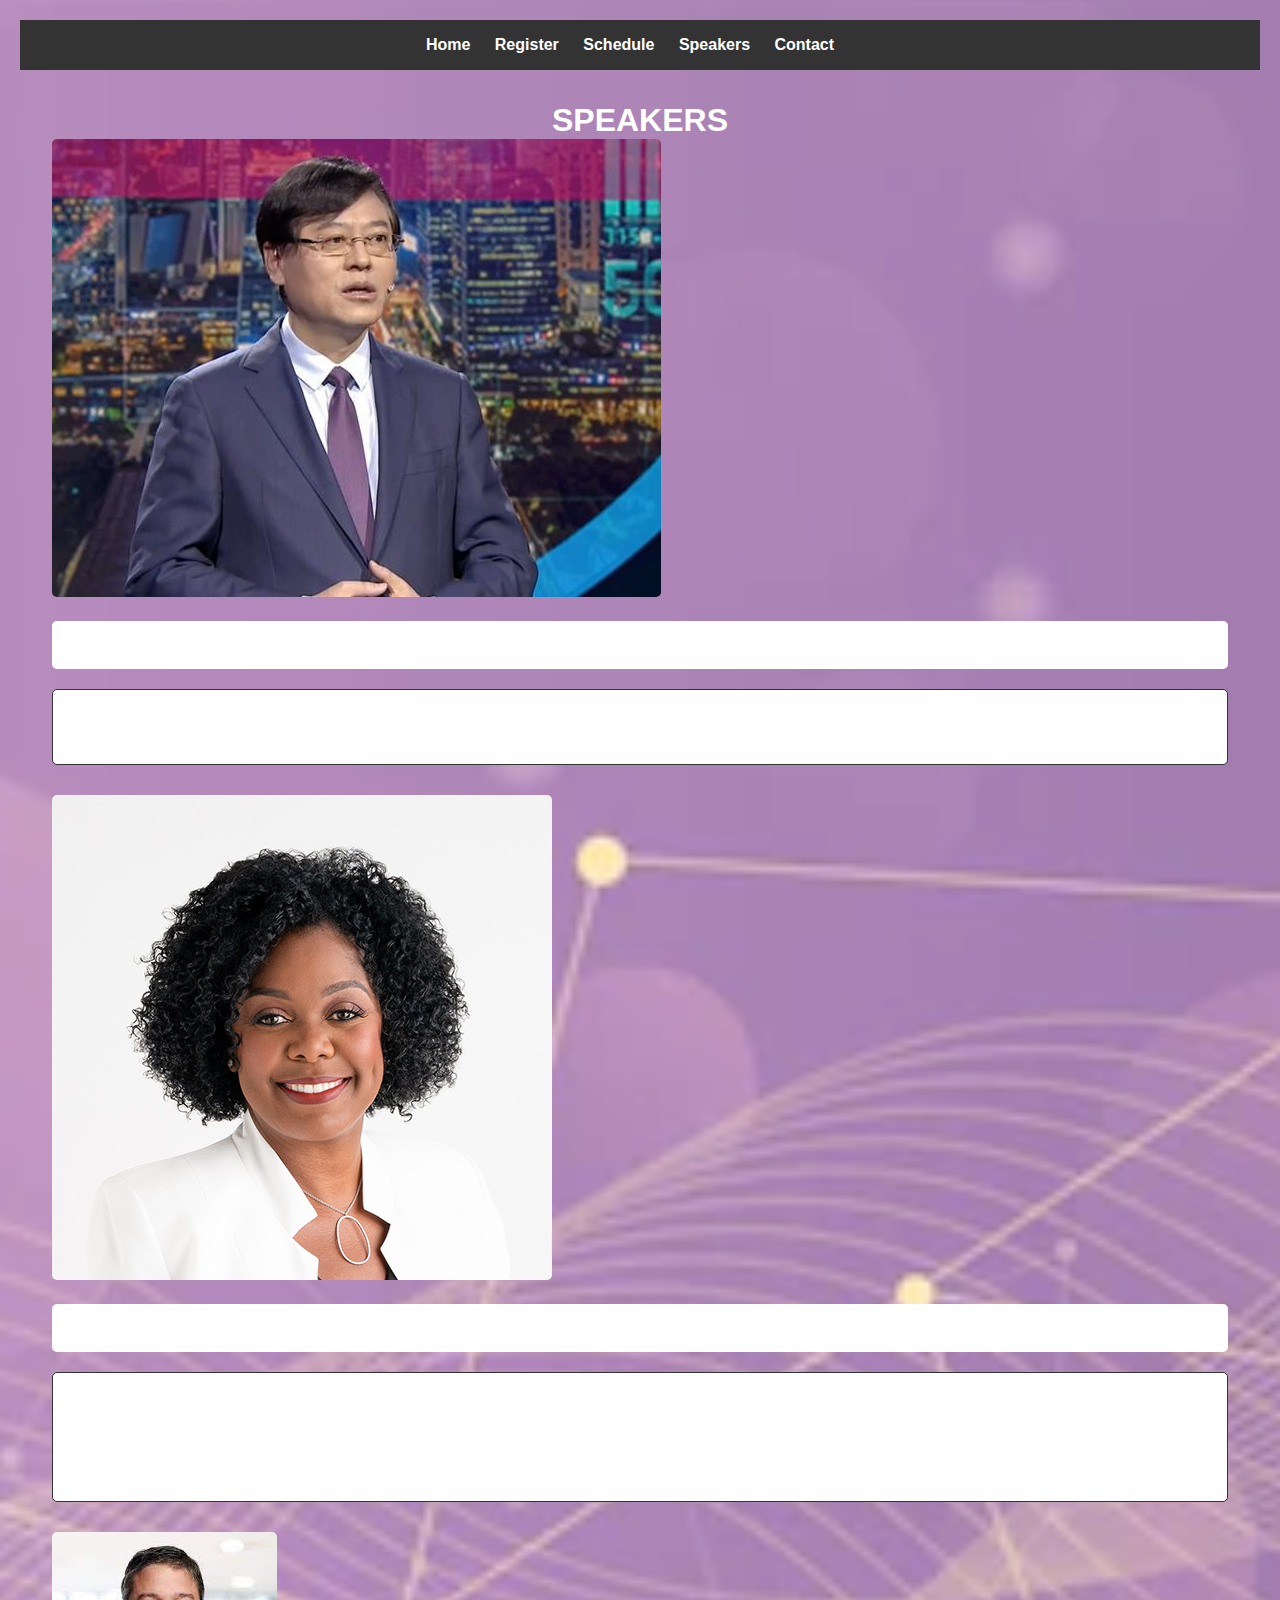
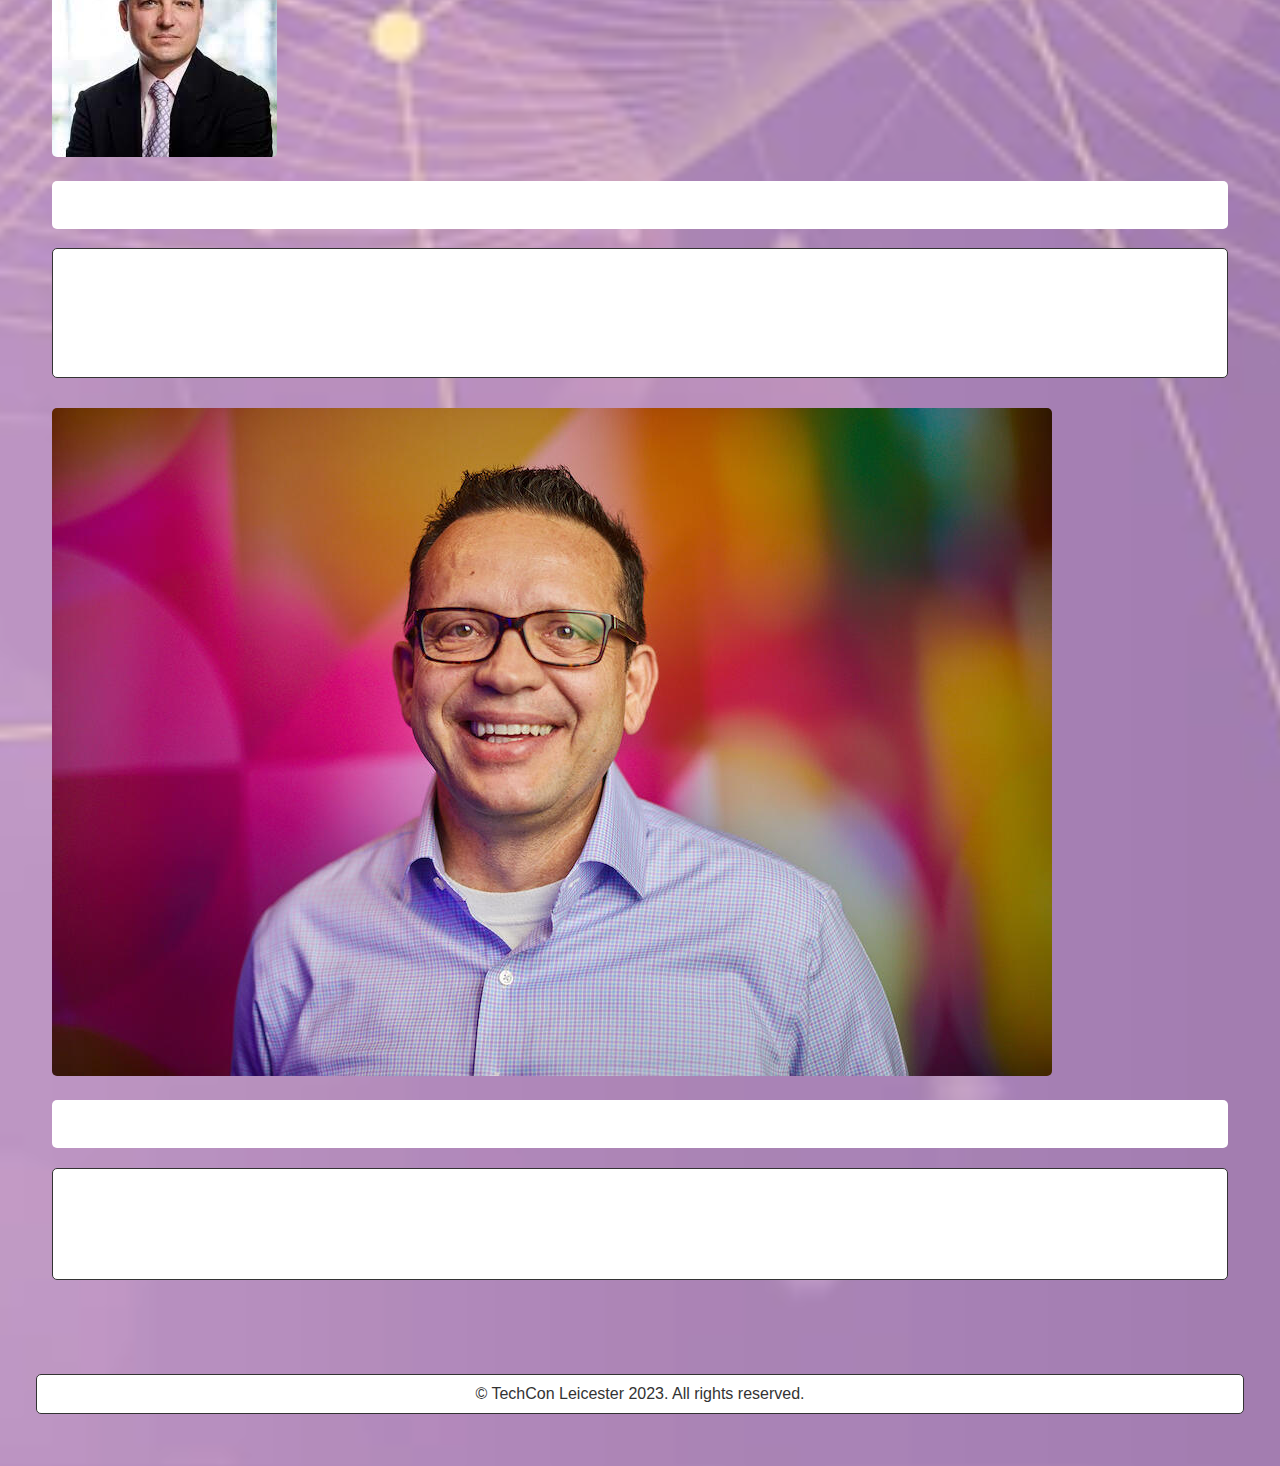
<file: TechCon2023/Website/Images/Website/speakers.html>
<!DOCTYPE html>
<html lang="en">
<head>
    <meta charset="UTF-8">
    <meta name="viewport" content="width=device-width, initial-scale=1.0">
    <link rel="stylesheet" href="styles.css">
    <title>TechCon 2023 - Speakers</title>
</head>
<body>
    <header>
        <nav>
            <ul>
                <li><a href="index.html">Home</a></li>
                <li><a href="register.html">Register</a></li>
                <li><a href="schedule.html">Schedule</a></li>
                <li><a href="speakers.html">Speakers</a></li>
                <li><a href="contact.html">Contact</a></li>
            </ul>
        </nav>
    </header>

    <section class="main-content">
        <h1>SPEAKERS</h1>
        <div class="speaker">
            <img src = "Images/slide1-yang-yuanqing.jpeg" alt = "yang">                 
            <h2>Yuanquing Yang</h2>
            <p>Yuanqing Yang is the Chairman and CEO (Chief Executive Officer) of Lenovo Group Limited. Lenovo is a multinational technology company that manufactures and sells a wide range of products, including personal computers, laptops, tablets, smartphones, and other electronics. Yuanqing Yang has played a significant role in the company's growth and development.</p>
        </div>
        <div class="speaker">
            <img src="Images\yolanda-conyers-low-res-500x485.jpg" alt="Yolanda Conyers">
            <h2>Yolanda Conyers</h2>
            <p>Yolanda Conyers holds three key roles at Lenovo: Chief Diversity Officer, President of the Lenovo Foundation, and Vice President of Global Human Resources. As Chief Diversity Officer, she is responsible for fostering diversity and inclusion initiatives within the company. In her role as President of the Lenovo Foundation, Yolanda oversees philanthropic efforts and corporate social responsibility initiatives. Additionally, as Vice President of Global Human Resources, she plays a crucial role in managing human resources strategy on a global scale, including talent acquisition and employee development. Yolanda Conyers' multifaceted responsibilities underscore her leadership in shaping an inclusive workplace culture, driving charitable initiatives, and contributing to the strategic management of Lenovo's human resources.</p>
        </div>
        <div class="speaker">
            <img src="Images\brian.jpg" alt="Brian King">
            <h2>Brian King</h2>
            <p>As Vice President, Global Analytics and Operations at Lenovo, Brian King is entrusted with a leadership role overseeing global analytics and operational functions. In this capacity, he is likely responsible for directing teams engaged in data analytics and business intelligence, utilizing insights to enhance strategic decision-making across various facets of Lenovo's business, including sales, marketing, and supply chain management. Brian plays a pivotal role in optimizing operational efficiency, streamlining processes, and collaborating with cross-functional teams to align analytics initiatives with broader business objectives. His responsibilities extend to implementing performance metrics, ensuring the success of business initiatives, and contributing to the overall direction of the company through data-driven decision support.</p>
        </div>
        <div class="speaker">
            <img src="Images/Igor bergman.jpg" alt="Igor Bergman">
            <h2>Igor Bergman</h2>
            <p>Igor Bergman serves as the Vice President of Cloud and Software within the Intelligent Devices Group at Lenovo. In this capacity, he plays a key role in steering Lenovo's strategies related to cloud computing and software solutions. Igor is likely responsible for overseeing the development and implementation of cloud-based technologies, software initiatives, and intelligent device solutions within the company. His role may involve collaborating with cross-functional teams to align cloud and software strategies with broader business objectives, fostering innovation, and enhancing Lenovo's position in the technology market. As the VP of Cloud and Software, Igor Bergman contributes to the advancement of Lenovo's offerings in the rapidly evolving landscape of intelligent devices and software solutions.</p>
        </div>
  </section>

  <footer>
    <p>&copy; TechCon Leicester 2023. All rights reserved.</p>
</footer>

</body>
</html>
</file>
<file: TechCon2023/Website/styles.css>
body, html {
    font-family: 'Segoe UI', Tahoma, Geneva, Verdana, sans-serif;
    height: 100%;
    margin: 0;
    background-image: url("Images/blue 3.jpg");
   
}

* {
    box-sizing: border-box;
}

.bg-image {
   
    height: 60%;

    background-position: center;
    background-repeat: no-repeat;
    background-size: cover;
  }
  

  .img1 { background-image: url("Images/gaming\ pc.webp"); }
  .img2 { background-image: url("Images/lenevo\ red.webp"); }
  .img3 { background-image: url("Images/download.jpg");}


.bg-text {
    background-color: rgb(0,0,0); 
    background-color: rgba(0,0,0, 0.4); 
    color: white;
    font-weight: bold;
    font-size: 55px;
    border: 5px solid #f1f1f1;
    border-radius: 10px;
    transform: translate(-50%, -50%);
    position: fixed; 
    top: 55%;
    left: 50%;
    z-index: 2;
    width: 400px;
    padding: 20px;
    text-align: center;
  }

header {
    background-color: #333;
    color: #fff;
    padding: 1em;
    text-align: center;
}




h1 {
    margin: 0;
    text-align: center;
    color: #333;

}




nav ul {
    text-align: center;
    list-style-type: none;
    margin: 0;
    padding: 0;
    
}




nav li {
    display: inline;
    margin-right: 20px;
}




nav a {
    text-align: center;
    color: #fff;
    text-decoration: none;
    font-weight: bold;
    padding: 10px;
    border-radius: 5px;
    transition: background-color 0.3s ease;
}

nav a:hover {
    background-color: #000000;
}


.main-content {
    padding: 2em;
}




.cta-button {
    display: inline-block;
    padding: 10px 20px;
    background-color: #333;
    color: #fff;
    text-decoration: none;
    border-radius: 5px;
    transition: background-color 0.3s ease;
    text-align: center;
    top: 55%;
    left: 50%;
    z-index: 2;
    width: 400px;
}




.cta-button:hover {
    background-color: #000000;
}




footer {
    color: #fff;
    padding: 1em;
    text-align: center;
    margin-bottom: auto;
}




/* Schedule Page */
table {
    background-color: #fff;
    color: #333;
    width: 100%;
    border-collapse: collapse;
    margin-top: 20px;
}




th, td {
    border: 1px solid #333;
    padding: 8px;
    text-align: left;
}




th {
    background-color: #fff;
    color: #333;
}


/* Speakers Page */
.speaker {
    margin-bottom: 30px;
}




.speaker img {
    height: 200px;
    width: auto;
    border-radius: 5px;
    border: 1px solid #333;
    transition: transform 0.3s ease-in-out;
}

.speaker img:hover {
    transform: scale(1.1);
}


.speaker h2 {
    color: #333;
}




.speaker p {
    color: #333;
}

label {
    color: #333;
}

/* Contact Page */
form {
    margin-top: 20px;
}




form label {
    display: block;
    margin-bottom: 8px;
    color: #333;
}








form input,
form textarea {
    width: 100%;
    padding: 10px;
    margin-bottom: 15px;
    border: 1px solidS #333;
    border-radius: 5px;
}








form button {
    background-color: #333;
    color: #fff;
    border: none;
    padding: 10px 20px;
    border-radius: 5px;
    cursor: pointer;
}








form button:hover {
    background-color: #000000;
}




body {
    font-family: 'Arial', sans-serif;
    margin: 20px;
}




h1 {
    text-align: center;


}




h2 {
    color: #333;
    background-color: #fff;
    padding: 10px;
    border-radius: 5px;
}




p {
    color: #333;
    padding: 10px;
    border: 1px solid #333;
    border-radius: 5px;
    background-color: #fff;
}


h3 {
    color: #333;
}
</file>
<file: TechCon2023/Website/Images/Website/styles.css>
body {
    font-family: 'Segoe UI', Tahoma, Geneva, Verdana, sans-serif;
    margin: 0;
    padding: 0;
    box-sizing: border-box;
    background-color: #333;
    color: #fff;
    background-image: url('Images/abstract-technology-background-design-wavy-line-design-purple-color_600873-88.webp');
    background-size: cover;
    background-position: center;




}




header {
    background-color: #333;
    color: #fff;
    padding: 1em;
    text-align: center;
}




h1 {
    margin: 0;
    text-align: center;
    color: #fff;
}




nav ul {
    list-style-type: none;
    margin: 0;
    padding: 0;
}




nav li {
    display: inline;
    margin-right: 20px;
}




nav a {
    color: #fff;
    text-decoration: none;
    font-weight: bold;
}




.main-content {
    padding: 2em;
}




.cta-button {
    display: inline-block;
    padding: 10px 20px;
    background-color: #333;
    color: #fff;
    text-decoration: none;
    border-radius: 5px;
    transition: background-color 0.3s ease;
}




.cta-button:hover {
    background-color: #333366;
}




footer {
    color: #fff;
    padding: 1em;
    text-align: center;
    margin-bottom: auto;
}




/* Schedule Page */
table {
    width: 100%;
    border-collapse: collapse;
    margin-top: 20px;
}




th, td {
    border: 1px solid #333;
    padding: 8px;
    text-align: left;
}




th {
    background-color: #333;
    color: #fff;
}




/* Speakers Page */
.speaker {
    margin-bottom: 30px;
}




.speaker img {
    max-width: 100%;
    border-radius: 5px;
}




.speaker h2 {
    color: #fff;
}




.speaker p {
    color: #fff;
}




/* Contact Page */
form {
    margin-top: 20px;
}




form label {
    display: block;
    margin-bottom: 8px;
    color: #333;
}




form input,
form textarea {
    width: 100%;
    padding: 10px;
    margin-bottom: 15px;
    border: 1px solidS #333;
    border-radius: 5px;
}




form button {
    background-color: #330066;
    color: #fff;
    border: none;
    padding: 10px 20px;
    border-radius: 5px;
    cursor: pointer;
}




form button:hover {
    background-color: #333;
}


body {
    font-family: 'Arial', sans-serif;
    margin: 20px;
}


h1 {
    text-align: center;
}


h2 {
    color: #333;
    background-color: #fff;
    padding: 10px;
    border-radius: 5px;
}


p {
    color: #333;
    padding: 10px;
    border: 1px solid #333;
    border-radius: 5px;
    background-color: #fff;
}

h3 {
    color: #333;
}
</file>
